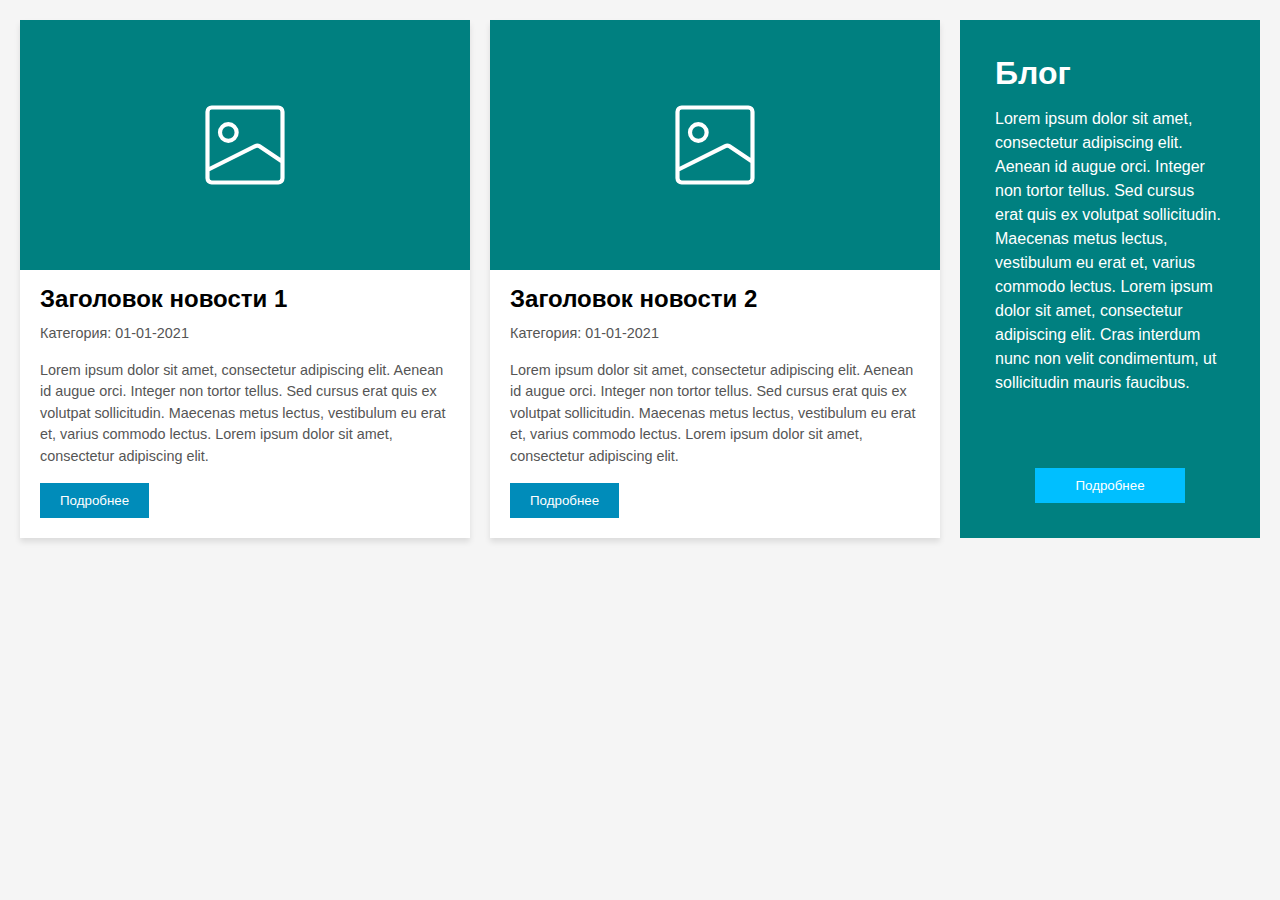
<file: Flex/index.html>
<!DOCTYPE html>
<html lang="en">
<head>
    <meta charset="UTF-8">
    <meta name="viewport" content="width=device-width, initial-scale=1.0">
    <title>Blog Layout</title>
    <link rel="stylesheet" href="./style.css">
</head>
<body>
    <div class="container">
        <div class="news-section">
            <div class="news-card">
                <div class="news-image">
                    <img src="./image.svg" alt="">
                </div>
                <div class="news-content">
                    <h2>Заголовок новости 1</h2>
                    <p>Категория: 01-01-2021</p>
                    <p>Lorem ipsum dolor sit amet, consectetur adipiscing elit. Aenean id augue orci. Integer non tortor tellus. Sed cursus erat quis ex volutpat sollicitudin. Maecenas metus lectus, vestibulum eu erat et, varius commodo lectus. Lorem ipsum dolor sit amet, consectetur adipiscing elit. </p>
                    <button class="button">Подробнее</button>
                </div>
            </div>
            <div class="news-card">
                <div class="news-image">
                    <img src="./image.svg" alt="">
                </div>
                <div class="news-content">
                    <h2>Заголовок новости 2</h2>
                    <p>Категория: 01-01-2021</p>
                    <p>Lorem ipsum dolor sit amet, consectetur adipiscing elit. Aenean id augue orci. Integer non tortor tellus. Sed cursus erat quis ex volutpat sollicitudin. Maecenas metus lectus, vestibulum eu erat et, varius commodo lectus. Lorem ipsum dolor sit amet, consectetur adipiscing elit.</p>
                    <button class="button">Подробнее</button>
                </div>
            </div>
        </div>

        <div class="blog-section">
            <div class="blog-content">
                <h2>Блог</h2>
                <p>Lorem ipsum dolor sit amet, consectetur adipiscing elit. Aenean id augue orci. Integer non tortor tellus. Sed cursus erat quis ex volutpat sollicitudin. Maecenas metus lectus, vestibulum eu erat et, varius commodo lectus. Lorem ipsum dolor sit amet, consectetur adipiscing elit. Cras interdum nunc non velit condimentum, ut sollicitudin mauris faucibus.</p>
            </div>
            <button class="button">Подробнее</button>
        </div>
    </div>
</body>
</html>
</file>
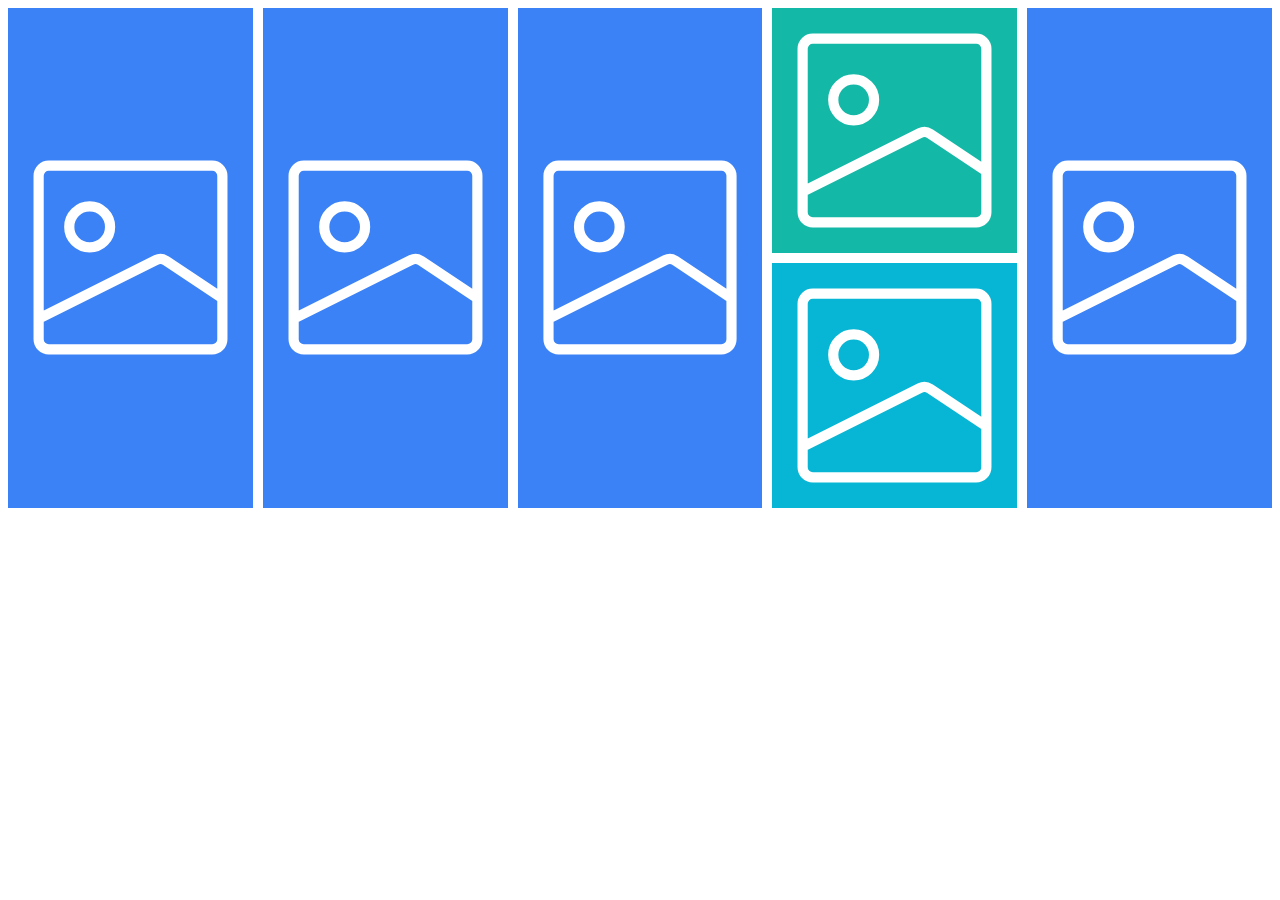
<file: Grid/index.html>
<!DOCTYPE html>
<html lang="en">
<head>
    <meta charset="UTF-8">
    <meta name="viewport" content="width=device-width, initial-scale=1.0">
    <title>Document</title>
    <link rel="stylesheet" href="./style.css">
</head>
<body>
    <div class="parent">
        <div class="div1"><img src="./image.svg" alt="image1"></div>
        <div class="div2"><img src="./image.svg" alt="image2"></div>
        <div class="div4"><img src="./image.svg" alt="image4"></div>
        <div class="div6"><img src="./image.svg" alt="image6"></div>
        <div class="div7"><img src="./image.svg" alt="image7"></div>
        <div class="div8"><img src="./image.svg" alt="image8"></div>
      </div>   
</body>
</html>
</file>
<file: Flex/style.css>
* {
    margin: 0;
    padding: 0;
    box-sizing: border-box;
    font-family: Arial, sans-serif;
}

body {
    background-color: #f5f5f5;
}

.container {
    display: flex;
    justify-content: space-between;
    padding: 20px;
    max-width: 1430px;
    margin: 0 auto;
}

.news-section {
    display: flex;
    gap: 20px;
}

.news-card {
    background-color: #ffffff;
    box-shadow: 0 4px 6px rgba(0, 0, 0, 0.1);
    width: 450px;
}

.news-content {
    padding: 0 20px 20px 20px;
}

.news-image {
    display: flex;
    align-items: center;
    justify-content: center;
    background-color: #008080;
    height: 250px;
    width: 100%;
    margin-bottom: 15px;
}
.news-image img {
    max-width: 100px;
}

.news-card h2 {
    font-size: 1.5em;
    margin-bottom: 10px;
}

.news-card p {
    font-size: 0.9em;
    margin-bottom: 15px;
    color: #555;
    line-height: 150%;
}

.button {
    background-color: #008cba;
    color: white;
    padding: 10px 20px;
    border: none;
    cursor: pointer;
}

.button:hover {
    background-color: #005f6a;
}

.blog-section {
    background-color: #008080;
    color: white;
    width: 450px;
    padding: 35px;
    display: flex;
    flex-direction: column;
    justify-content: space-between;
    align-items: center;
    margin-left: 20px;
}

.blog-section h2 {
    font-size: 2em;
    margin-bottom: 15px;
}

.blog-section p {
    font-size: 1em;
    margin-bottom: 20px;
    line-height: 150%;
}

.blog-section .button {
    background-color: #00bfff;
    padding: 10px 40px;
}

.blog-section .button:hover {
    background-color: #0077aa;
}
</file>
<file: Grid/style.css>
.parent {
  display: grid;
  grid-template-columns: repeat(5, 1fr);
  grid-template-rows: repeat(2, 1fr);
  grid-gap: 10px;
}

.parent div {
  display: flex;
  justify-content: center;
  align-items: center;
}

.div1 {
  grid-area: 1 / 1 / 3 / 2;
  background-color: #3b82f6;
}

.div2 {
  grid-area: 1 / 2 / 3 / 3;
  background-color: #3b82f6;
}

.div4 {
  grid-area: 1 / 3 / 3 / 4;
  background-color: #3b82f6;
}

.div6 {
  grid-area: 1 / 4 / 2 / 5;
  background-color: #14b8a6;
}

.div7 {
  grid-area: 2 / 4 / 3 / 5;
  background-color: #06b6d4;
}

.div8 {
  grid-area: 1 / 5 / 3 / 6;
  background-color: #3b82f6;
}

img {
  max-width: 100%;
  max-height: 100%;
  object-fit: contain;
}
</file>
